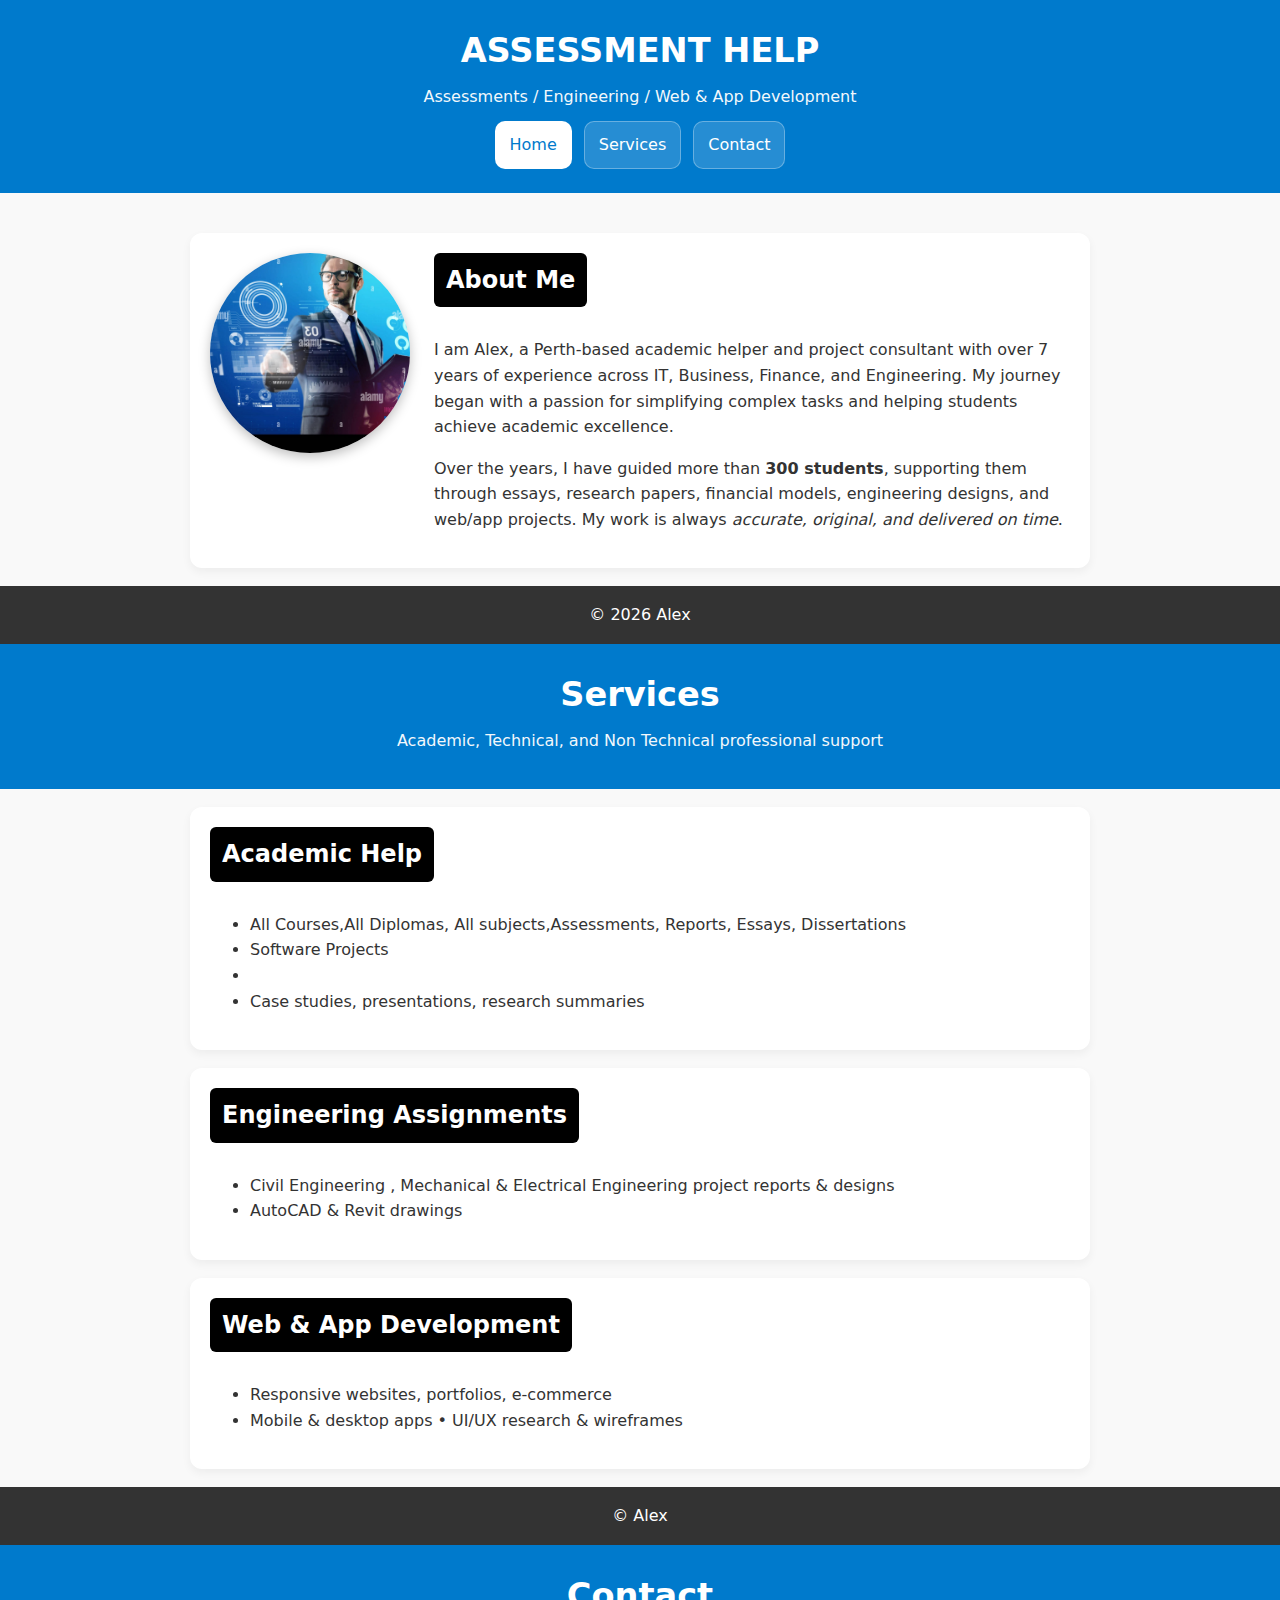
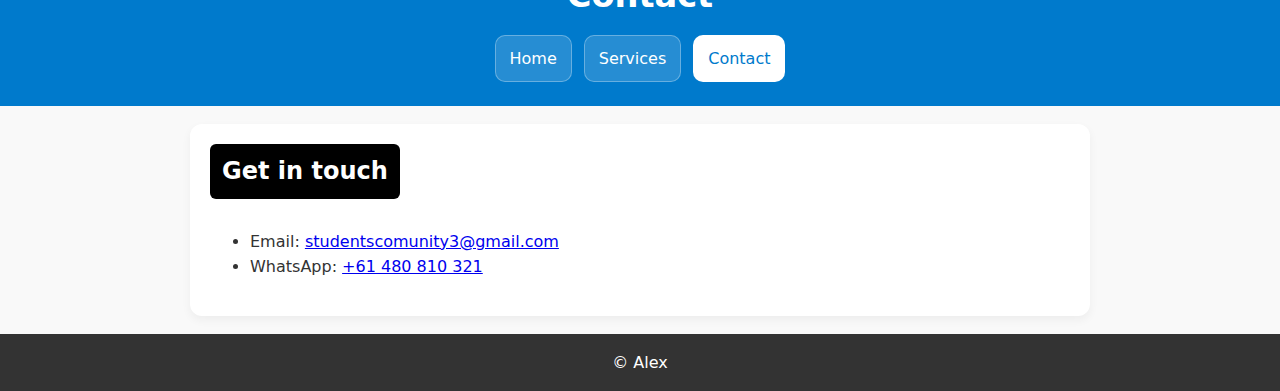
<file: index.html>
<!DOCTYPE html>
<html lang="en" class="no-js">
<head>
  <meta charset="UTF-8" />
  <meta name="viewport" content="width=device-width, initial-scale=1.0"/>
  <title>ALEX ASSESSMENT HELP</title>
  <link rel="stylesheet" href="style.css">
</head>
<body class="theme-black">
  <header>
    <h1>ASSESSMENT HELP</h1>
    <p>Assessments / Engineering / Web & App Development</p>
    <nav class="nav">
      <a href="index.html" class="active">Home</a>
      <a href="services.html">Services</a>
      <a href="contact.html">Contact</a>
    </nav>
  </header>
  <section id="about" style="display:flex; align-items:flex-start; gap:24px; flex-wrap:wrap; margin-top:40px;">
  <!-- Profile Image -->
  <img src="alex.jpg" alt="Alex Photo" style="width:200px; height:200px; object-fit:cover; border-radius:50%; box-shadow:0 4px 12px rgba(0,0,0,0.25);">

  <!-- About Text -->
  <div style="flex:1; min-width:280px;">
    <h2>About Me</h2>
    <p>
      I am Alex, a Perth-based academic helper and project consultant with over 7 years 
      of experience across IT, Business, Finance, and Engineering. My journey began 
      with a passion for simplifying complex tasks and helping students achieve academic excellence.
    </p>
    <p>
      Over the years, I have guided more than <strong>300 students</strong>, supporting them through 
      essays, research papers, financial models, engineering designs, and web/app projects. 
      My work is always <em>accurate, original, and delivered on time</em>.
    </p>
  </div>
</section>
    
  </section>
  <footer>© <span id="y"></span> Alex </footer>
  <script>document.getElementById('y').textContent=new Date().getFullYear();</script>
</body>
</html>
<!DOCTYPE html>
<html lang="en">
<head>
  <meta charset="UTF-8" />
  <meta name="viewport" content="width=device-width, initial-scale=1.0"/>
  <title>Services</title>
  <link rel="stylesheet" href="style.css">
</head>
<body class="theme-teal">
  <header>
    <h1>Services</h1>
    <p>Academic, Technical, and Non Technical professional support</p>
    <nav class="nav">
    </nav>
  </header>

  <section>
    <h2>Academic Help</h2>
    <ul>
      <li>All Courses,All Diplomas, All subjects,Assessments, Reports, Essays, Dissertations</li>
       <li> Software Projects <li>
      <li>Case studies, presentations, research summaries</li>
    </ul>
  </section>

  <section>
    <h2>Engineering Assignments</h2>
    <ul>
      <li>Civil Engineering , Mechanical & Electrical Engineering project reports & designs</li>
      <li>AutoCAD & Revit drawings</li>
    </ul>
  </section>

  <section>
    <h2>Web & App Development</h2>
    <ul>
      <li>Responsive websites, portfolios, e-commerce</li>
      <li>Mobile & desktop apps • UI/UX research & wireframes</li>
    </ul>
  </section>

  <footer>© <span id="y"></span> Alex</footer>
  <script>document.getElementById('y').textContent=new Date().getFullYear();</script>
</body>
</html>
<!DOCTYPE html>
<html lang="en">
<head>
  <meta charset="UTF-8" />
  <meta name="viewport" content="width=device-width, initial-scale=1.0"/>
  <title>Alex • Contact</title>
  <link rel="stylesheet" href="style.css">
</head>
<body class="theme-purple">
  <header>
    <h1>Contact</h1>
    <nav class="nav">
      <a href="index.html">Home</a>
      <a href="services.html">Services</a>
      <a href="contact.html" class="active">Contact</a>
    </nav>
  </header>

  <section>
    <h2>Get in touch</h2>
    <ul>
      <li>Email: <a href="mailto:studentscomunity3@gmail.com">studentscomunity3@gmail.com</a></li>
      <li>WhatsApp: <a href="https://wa.me/61480810321" target="_blank" rel="noopener">+61 480 810 321</a></li>
    </ul>
  </section>

  <footer>© <span id="y"></span> Alex</footer>
  <script>document.getElementById('y').textContent=new Date().getFullYear();</script>
</body>
</html>
</file>
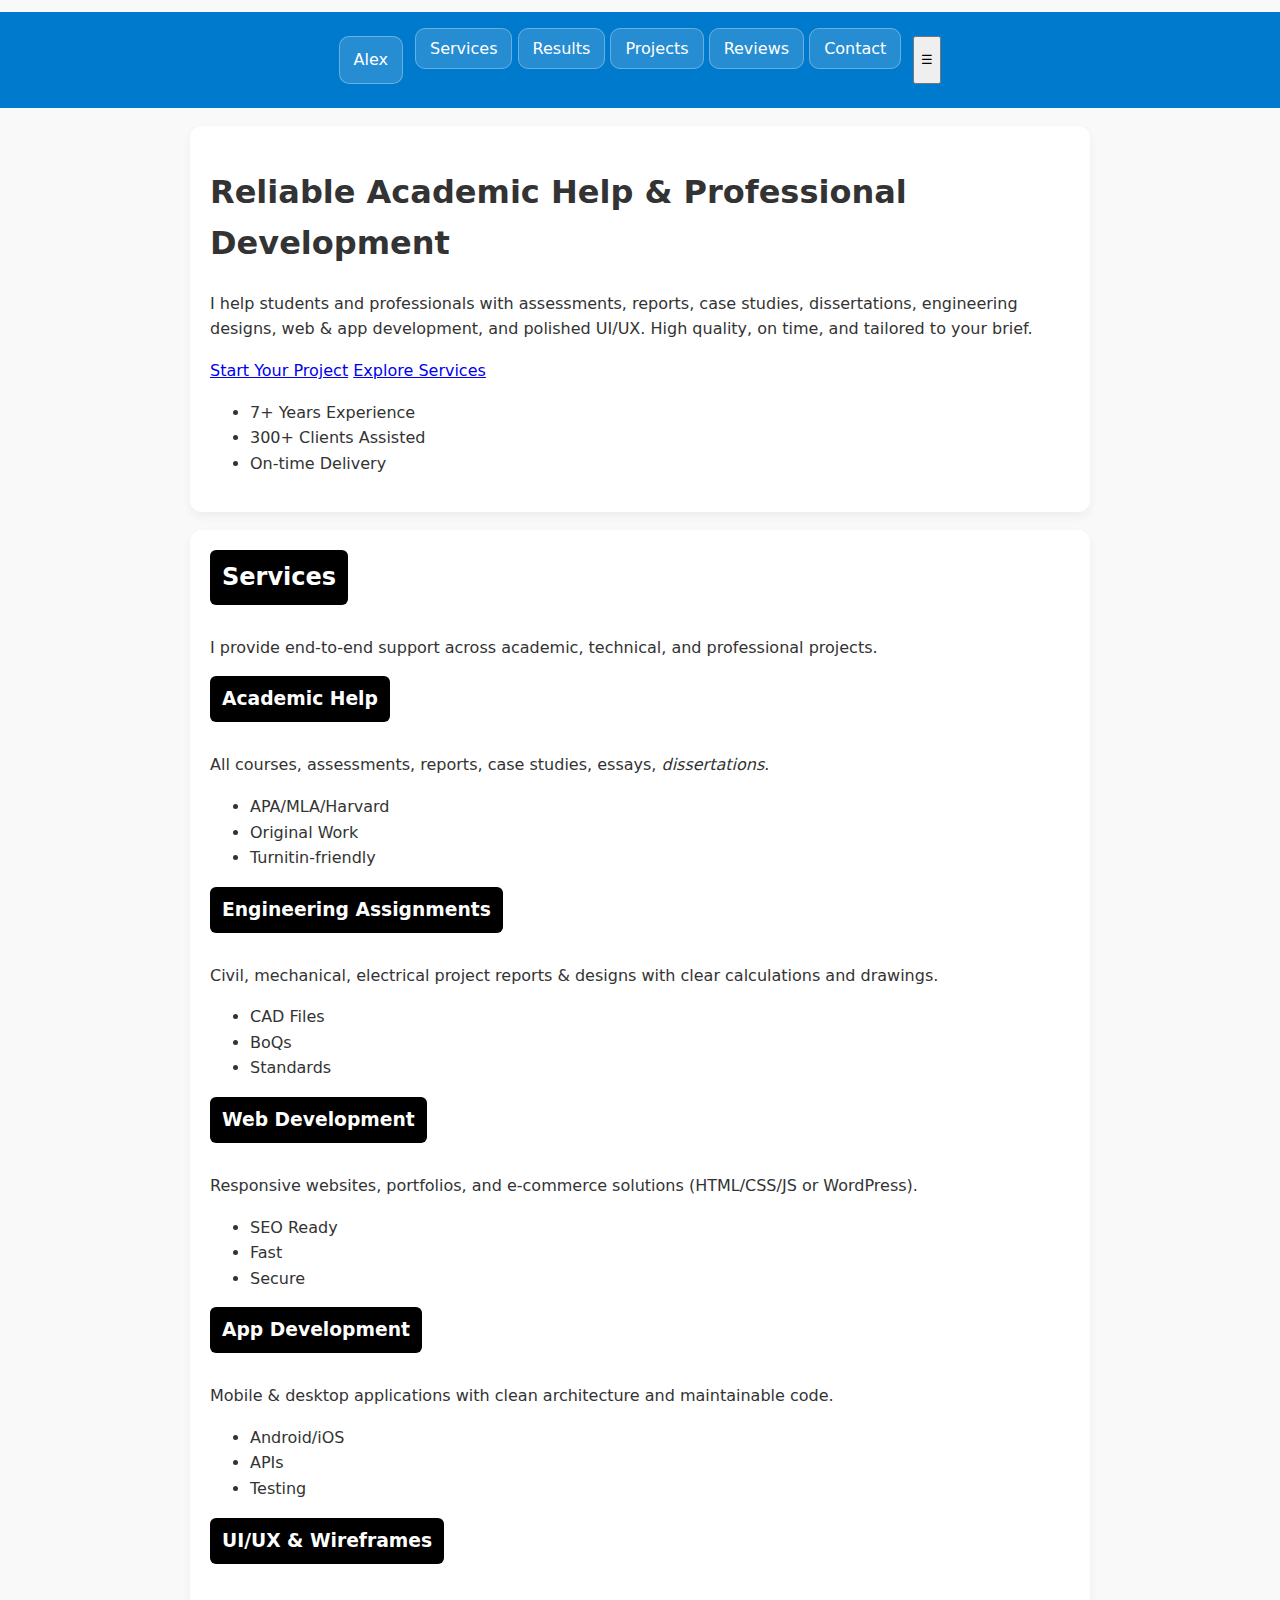
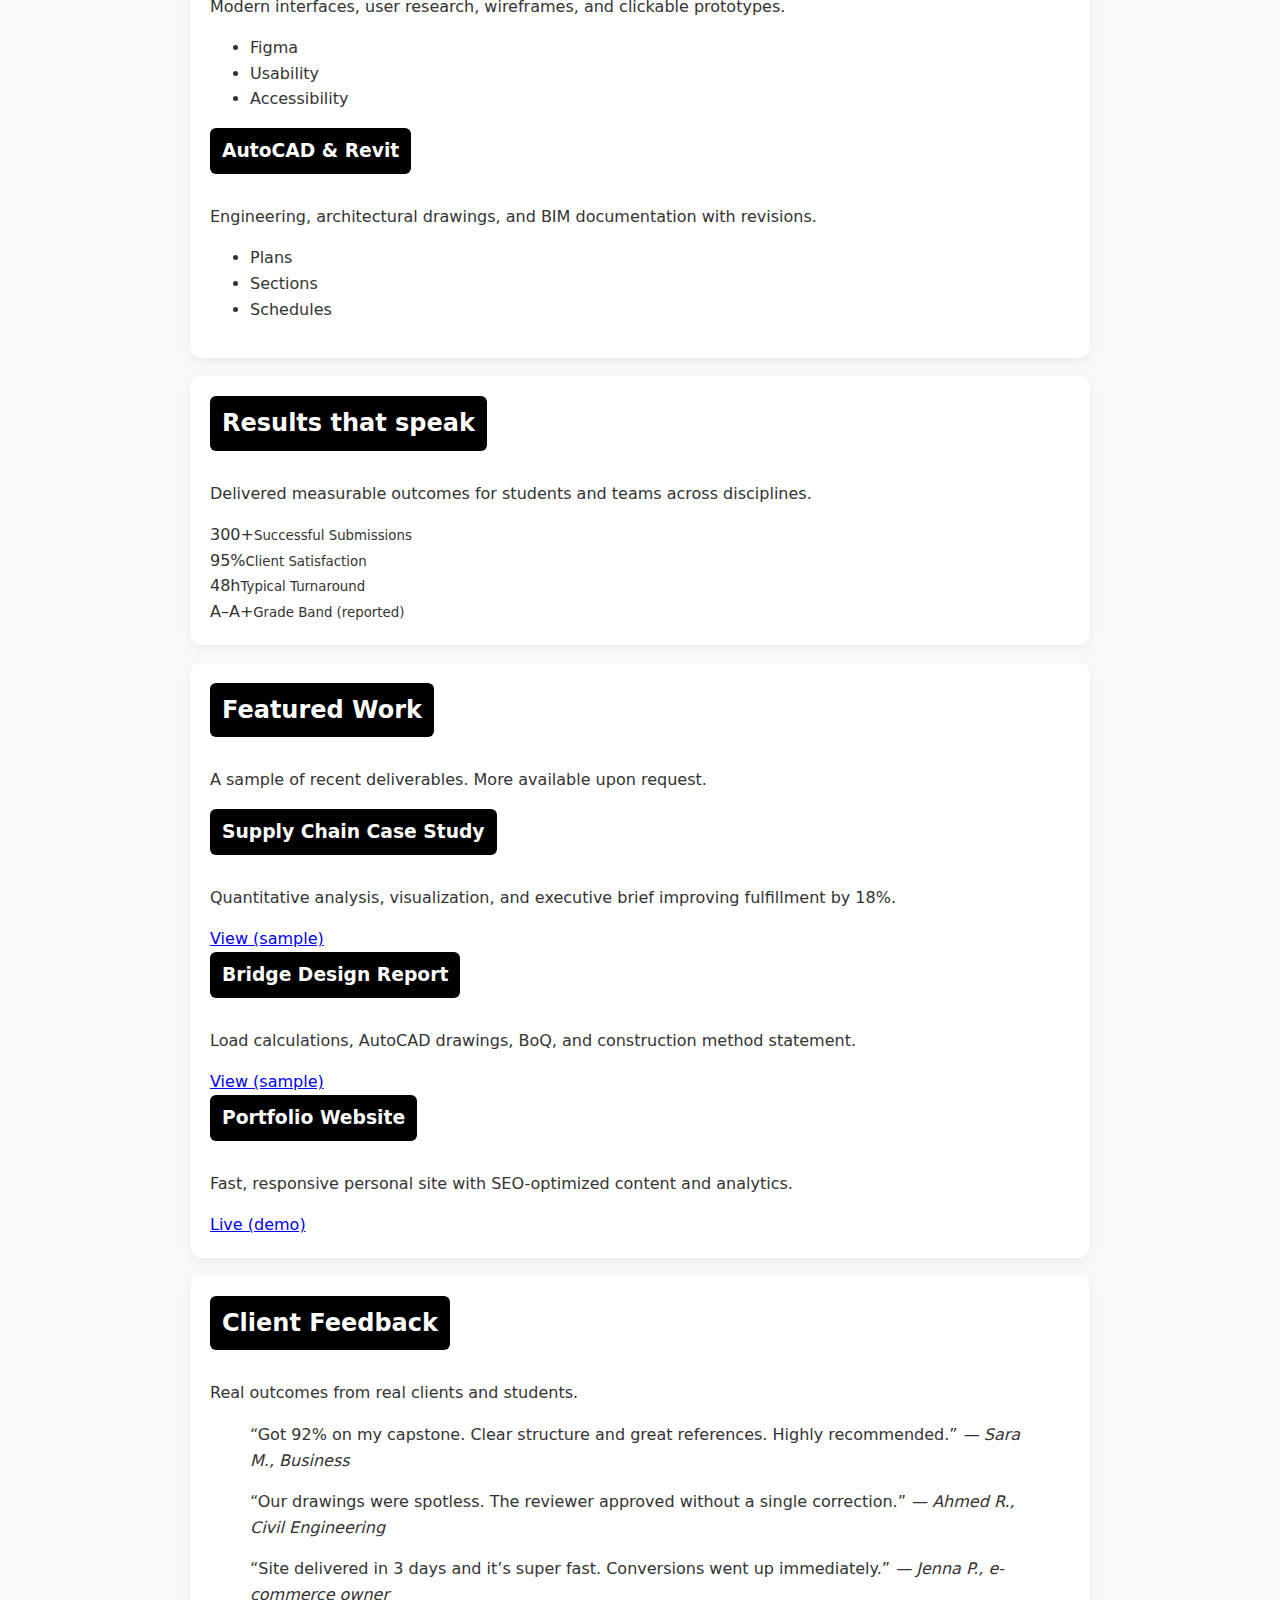
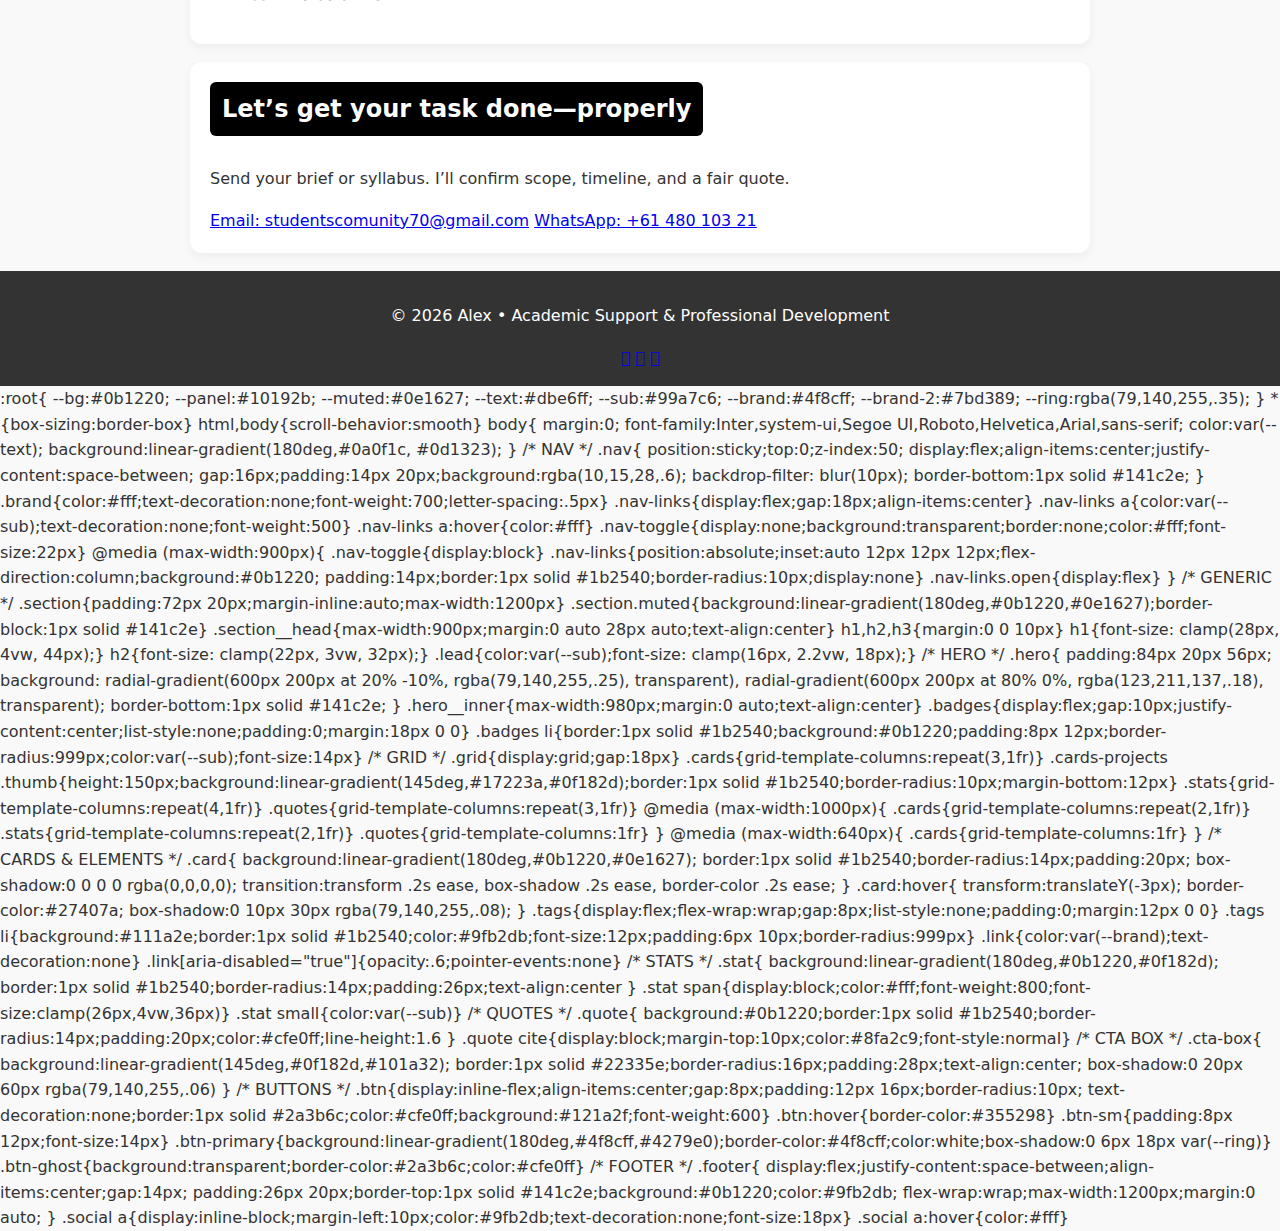
<file: 23index.html>
<!DOCTYPE html>
<html lang="en">
<head>
  <meta charset="utf-8" />
  <meta name="viewport" content="width=device-width, initial-scale=1" />
  <title>Alex • Portfolio & Academic Support</title>
  <link rel="preconnect" href="https://fonts.googleapis.com">
  <link rel="preconnect" href="https://fonts.gstatic.com" crossorigin>
  <link href="https://fonts.googleapis.com/css2?family=Inter:wght@400;500;600;700&display=swap" rel="stylesheet">
  <link rel="stylesheet" href="style.css" />
  <meta name="description" content="Professional portfolio—academic support, engineering assignments, web/app development, UI/UX, AutoCAD & Revit, and technical/non-technical projects." />
</head>

<body>
  <!-- NAV -->
  <header class="nav">
    <a href="#" class="brand">Alex</a>
    <nav class="nav-links">
      <a href="#services">Services</a>
      <a href="#results">Results</a>
      <a href="#projects">Projects</a>
      <a href="#reviews">Reviews</a>
      <a href="#contact" class="btn btn-sm">Contact</a>
    </nav>
    <button class="nav-toggle" aria-label="Open Menu">☰</button>
  </header>

  <!-- HERO -->
  <section class="hero">
    <div class="hero__inner">
      <h1>Reliable Academic Help & Professional Development</h1>
      <p class="lead">
        I help students and professionals with assessments, reports, case studies, dissertations, engineering
        designs, web & app development, and polished UI/UX. High quality, on time, and tailored to your brief.
      </p>
      <div class="cta">
        <a href="#contact" class="btn btn-primary">Start Your Project</a>
        <a href="#services" class="btn btn-ghost">Explore Services</a>
      </div>
      <ul class="badges">
        <li>7+ Years Experience</li>
        <li>300+ Clients Assisted</li>
        <li>On-time Delivery</li>
      </ul>
    </div>
  </section>

  <!-- SERVICES -->
  <section id="services" class="section">
    <div class="section__head">
      <h2>Services</h2>
      <p>I provide end-to-end support across academic, technical, and professional projects.</p>
    </div>

    <div class="grid cards">
      <article class="card">
        <h3>Academic Help</h3>
        <p>All courses, assessments, reports, case studies, essays, <em>dissertations</em>.</p>
        <ul class="tags"><li>APA/MLA/Harvard</li><li>Original Work</li><li>Turnitin-friendly</li></ul>
      </article>

      <article class="card">
        <h3>Engineering Assignments</h3>
        <p>Civil, mechanical, electrical project reports & designs with clear calculations and drawings.</p>
        <ul class="tags"><li>CAD Files</li><li>BoQs</li><li>Standards</li></ul>
      </article>

      <article class="card">
        <h3>Web Development</h3>
        <p>Responsive websites, portfolios, and e-commerce solutions (HTML/CSS/JS or WordPress).</p>
        <ul class="tags"><li>SEO Ready</li><li>Fast</li><li>Secure</li></ul>
      </article>

      <article class="card">
        <h3>App Development</h3>
        <p>Mobile & desktop applications with clean architecture and maintainable code.</p>
        <ul class="tags"><li>Android/iOS</li><li>APIs</li><li>Testing</li></ul>
      </article>

      <article class="card">
        <h3>UI/UX & Wireframes</h3>
        <p>Modern interfaces, user research, wireframes, and clickable prototypes.</p>
        <ul class="tags"><li>Figma</li><li>Usability</li><li>Accessibility</li></ul>
      </article>

      <article class="card">
        <h3>AutoCAD & Revit</h3>
        <p>Engineering, architectural drawings, and BIM documentation with revisions.</p>
        <ul class="tags"><li>Plans</li><li>Sections</li><li>Schedules</li></ul>
      </article>
    </div>
  </section>

  <!-- RESULTS / STATS -->
  <section id="results" class="section muted">
    <div class="section__head">
      <h2>Results that speak</h2>
      <p>Delivered measurable outcomes for students and teams across disciplines.</p>
    </div>

    <div class="grid stats">
      <div class="stat"><span>300+</span><small>Successful Submissions</small></div>
      <div class="stat"><span>95%</span><small>Client Satisfaction</small></div>
      <div class="stat"><span>48h</span><small>Typical Turnaround</small></div>
      <div class="stat"><span>A–A+</span><small>Grade Band (reported)</small></div>
    </div>
  </section>

  <!-- PROJECTS -->
  <section id="projects" class="section">
    <div class="section__head">
      <h2>Featured Work</h2>
      <p>A sample of recent deliverables. More available upon request.</p>
    </div>

    <div class="grid cards cards-projects">
      <article class="card">
        <div class="thumb"></div>
        <h3>Supply Chain Case Study</h3>
        <p>Quantitative analysis, visualization, and executive brief improving fulfillment by 18%.</p>
        <a class="link" href="#" aria-disabled="true">View (sample)</a>
      </article>

      <article class="card">
        <div class="thumb"></div>
        <h3>Bridge Design Report</h3>
        <p>Load calculations, AutoCAD drawings, BoQ, and construction method statement.</p>
        <a class="link" href="#" aria-disabled="true">View (sample)</a>
      </article>

      <article class="card">
        <div class="thumb"></div>
        <h3>Portfolio Website</h3>
        <p>Fast, responsive personal site with SEO-optimized content and analytics.</p>
        <a class="link" href="#" aria-disabled="true">Live (demo)</a>
      </article>
    </div>
  </section>

  <!-- REVIEWS -->
  <section id="reviews" class="section muted">
    <div class="section__head">
      <h2>Client Feedback</h2>
      <p>Real outcomes from real clients and students.</p>
    </div>

    <div class="grid quotes">
      <blockquote class="quote">
        “Got 92% on my capstone. Clear structure and great references. Highly recommended.”
        <cite>— Sara M., Business</cite>
      </blockquote>

      <blockquote class="quote">
        “Our drawings were spotless. The reviewer approved without a single correction.”
        <cite>— Ahmed R., Civil Engineering</cite>
      </blockquote>

      <blockquote class="quote">
        “Site delivered in 3 days and it’s super fast. Conversions went up immediately.”
        <cite>— Jenna P., e-commerce owner</cite>
      </blockquote>
    </div>
  </section>

  <!-- CONTACT -->
  <section id="contact" class="section">
    <div class="cta-box">
      <h2>Let’s get your task done—properly</h2>
      <p>Send your brief or syllabus. I’ll confirm scope, timeline, and a fair quote.</p>
      <div class="cta">
        <a class="btn btn-primary" href="mailto:studentscomunity70@gmail.com">Email: studentscomunity70@gmail.com</a>
        <a class="btn btn-ghost" href="https://wa.me/6148010321">WhatsApp: +61 480 103 21</a>
      </div>
    </div>
  </section>

  <footer class="footer">
    <p>© <span id="y"></span> Alex • Academic Support & Professional Development</p>
    <div class="social">
      <a href="#" aria-label="GitHub"></a>
      <a href="#" aria-label="LinkedIn"></a>
      <a href="#" aria-label="Instagram"></a>
    </div>
  </footer>

  <script>
    // Mobile nav
    const btn = document.querySelector('.nav-toggle');
    const links = document.querySelector('.nav-links');
    btn.addEventListener('click', () => links.classList.toggle('open'));
    // Year
    document.getElementById('y').textContent = new Date().getFullYear();
  </script>
</body>
</html>
:root{
  --bg:#0b1220;
  --panel:#10192b;
  --muted:#0e1627;
  --text:#dbe6ff;
  --sub:#99a7c6;
  --brand:#4f8cff;
  --brand-2:#7bd389;
  --ring:rgba(79,140,255,.35);
}

*{box-sizing:border-box}
html,body{scroll-behavior:smooth}
body{
  margin:0;
  font-family:Inter,system-ui,Segoe UI,Roboto,Helvetica,Arial,sans-serif;
  color:var(--text);
  background:linear-gradient(180deg,#0a0f1c, #0d1323);
}

/* NAV */
.nav{
  position:sticky;top:0;z-index:50;
  display:flex;align-items:center;justify-content:space-between;
  gap:16px;padding:14px 20px;background:rgba(10,15,28,.6);
  backdrop-filter: blur(10px); border-bottom:1px solid #141c2e;
}
.brand{color:#fff;text-decoration:none;font-weight:700;letter-spacing:.5px}
.nav-links{display:flex;gap:18px;align-items:center}
.nav-links a{color:var(--sub);text-decoration:none;font-weight:500}
.nav-links a:hover{color:#fff}
.nav-toggle{display:none;background:transparent;border:none;color:#fff;font-size:22px}
@media (max-width:900px){
  .nav-toggle{display:block}
  .nav-links{position:absolute;inset:auto 12px 12px 12px;flex-direction:column;background:#0b1220;
    padding:14px;border:1px solid #1b2540;border-radius:10px;display:none}
  .nav-links.open{display:flex}
}

/* GENERIC */
.section{padding:72px 20px;margin-inline:auto;max-width:1200px}
.section.muted{background:linear-gradient(180deg,#0b1220,#0e1627);border-block:1px solid #141c2e}
.section__head{max-width:900px;margin:0 auto 28px auto;text-align:center}
h1,h2,h3{margin:0 0 10px}
h1{font-size: clamp(28px, 4vw, 44px);}
h2{font-size: clamp(22px, 3vw, 32px);}
.lead{color:var(--sub);font-size: clamp(16px, 2.2vw, 18px);}

/* HERO */
.hero{
  padding:84px 20px 56px;
  background:
   radial-gradient(600px 200px at 20% -10%, rgba(79,140,255,.25), transparent),
   radial-gradient(600px 200px at 80% 0%, rgba(123,211,137,.18), transparent);
  border-bottom:1px solid #141c2e;
}
.hero__inner{max-width:980px;margin:0 auto;text-align:center}
.badges{display:flex;gap:10px;justify-content:center;list-style:none;padding:0;margin:18px 0 0}
.badges li{border:1px solid #1b2540;background:#0b1220;padding:8px 12px;border-radius:999px;color:var(--sub);font-size:14px}

/* GRID */
.grid{display:grid;gap:18px}
.cards{grid-template-columns:repeat(3,1fr)}
.cards-projects .thumb{height:150px;background:linear-gradient(145deg,#17223a,#0f182d);border:1px solid #1b2540;border-radius:10px;margin-bottom:12px}
.stats{grid-template-columns:repeat(4,1fr)}
.quotes{grid-template-columns:repeat(3,1fr)}
@media (max-width:1000px){
  .cards{grid-template-columns:repeat(2,1fr)}
  .stats{grid-template-columns:repeat(2,1fr)}
  .quotes{grid-template-columns:1fr}
}
@media (max-width:640px){
  .cards{grid-template-columns:1fr}
}

/* CARDS & ELEMENTS */
.card{
  background:linear-gradient(180deg,#0b1220,#0e1627);
  border:1px solid #1b2540;border-radius:14px;padding:20px;
  box-shadow:0 0 0 0 rgba(0,0,0,0);
  transition:transform .2s ease, box-shadow .2s ease, border-color .2s ease;
}
.card:hover{
  transform:translateY(-3px);
  border-color:#27407a;
  box-shadow:0 10px 30px rgba(79,140,255,.08);
}
.tags{display:flex;flex-wrap:wrap;gap:8px;list-style:none;padding:0;margin:12px 0 0}
.tags li{background:#111a2e;border:1px solid #1b2540;color:#9fb2db;font-size:12px;padding:6px 10px;border-radius:999px}
.link{color:var(--brand);text-decoration:none}
.link[aria-disabled="true"]{opacity:.6;pointer-events:none}

/* STATS */
.stat{
  background:linear-gradient(180deg,#0b1220,#0f182d);
  border:1px solid #1b2540;border-radius:14px;padding:26px;text-align:center
}
.stat span{display:block;color:#fff;font-weight:800;font-size:clamp(26px,4vw,36px)}
.stat small{color:var(--sub)}

/* QUOTES */
.quote{
  background:#0b1220;border:1px solid #1b2540;border-radius:14px;padding:20px;color:#cfe0ff;line-height:1.6
}
.quote cite{display:block;margin-top:10px;color:#8fa2c9;font-style:normal}

/* CTA BOX */
.cta-box{
  background:linear-gradient(145deg,#0f182d,#101a32);
  border:1px solid #22335e;border-radius:16px;padding:28px;text-align:center;
  box-shadow:0 20px 60px rgba(79,140,255,.06)
}

/* BUTTONS */
.btn{display:inline-flex;align-items:center;gap:8px;padding:12px 16px;border-radius:10px;
  text-decoration:none;border:1px solid #2a3b6c;color:#cfe0ff;background:#121a2f;font-weight:600}
.btn:hover{border-color:#355298}
.btn-sm{padding:8px 12px;font-size:14px}
.btn-primary{background:linear-gradient(180deg,#4f8cff,#4279e0);border-color:#4f8cff;color:white;box-shadow:0 6px 18px var(--ring)}
.btn-ghost{background:transparent;border-color:#2a3b6c;color:#cfe0ff}

/* FOOTER */
.footer{
  display:flex;justify-content:space-between;align-items:center;gap:14px;
  padding:26px 20px;border-top:1px solid #141c2e;background:#0b1220;color:#9fb2db;
  flex-wrap:wrap;max-width:1200px;margin:0 auto;
}
.social a{display:inline-block;margin-left:10px;color:#9fb2db;text-decoration:none;font-size:18px}
.social a:hover{color:#fff}
</file>
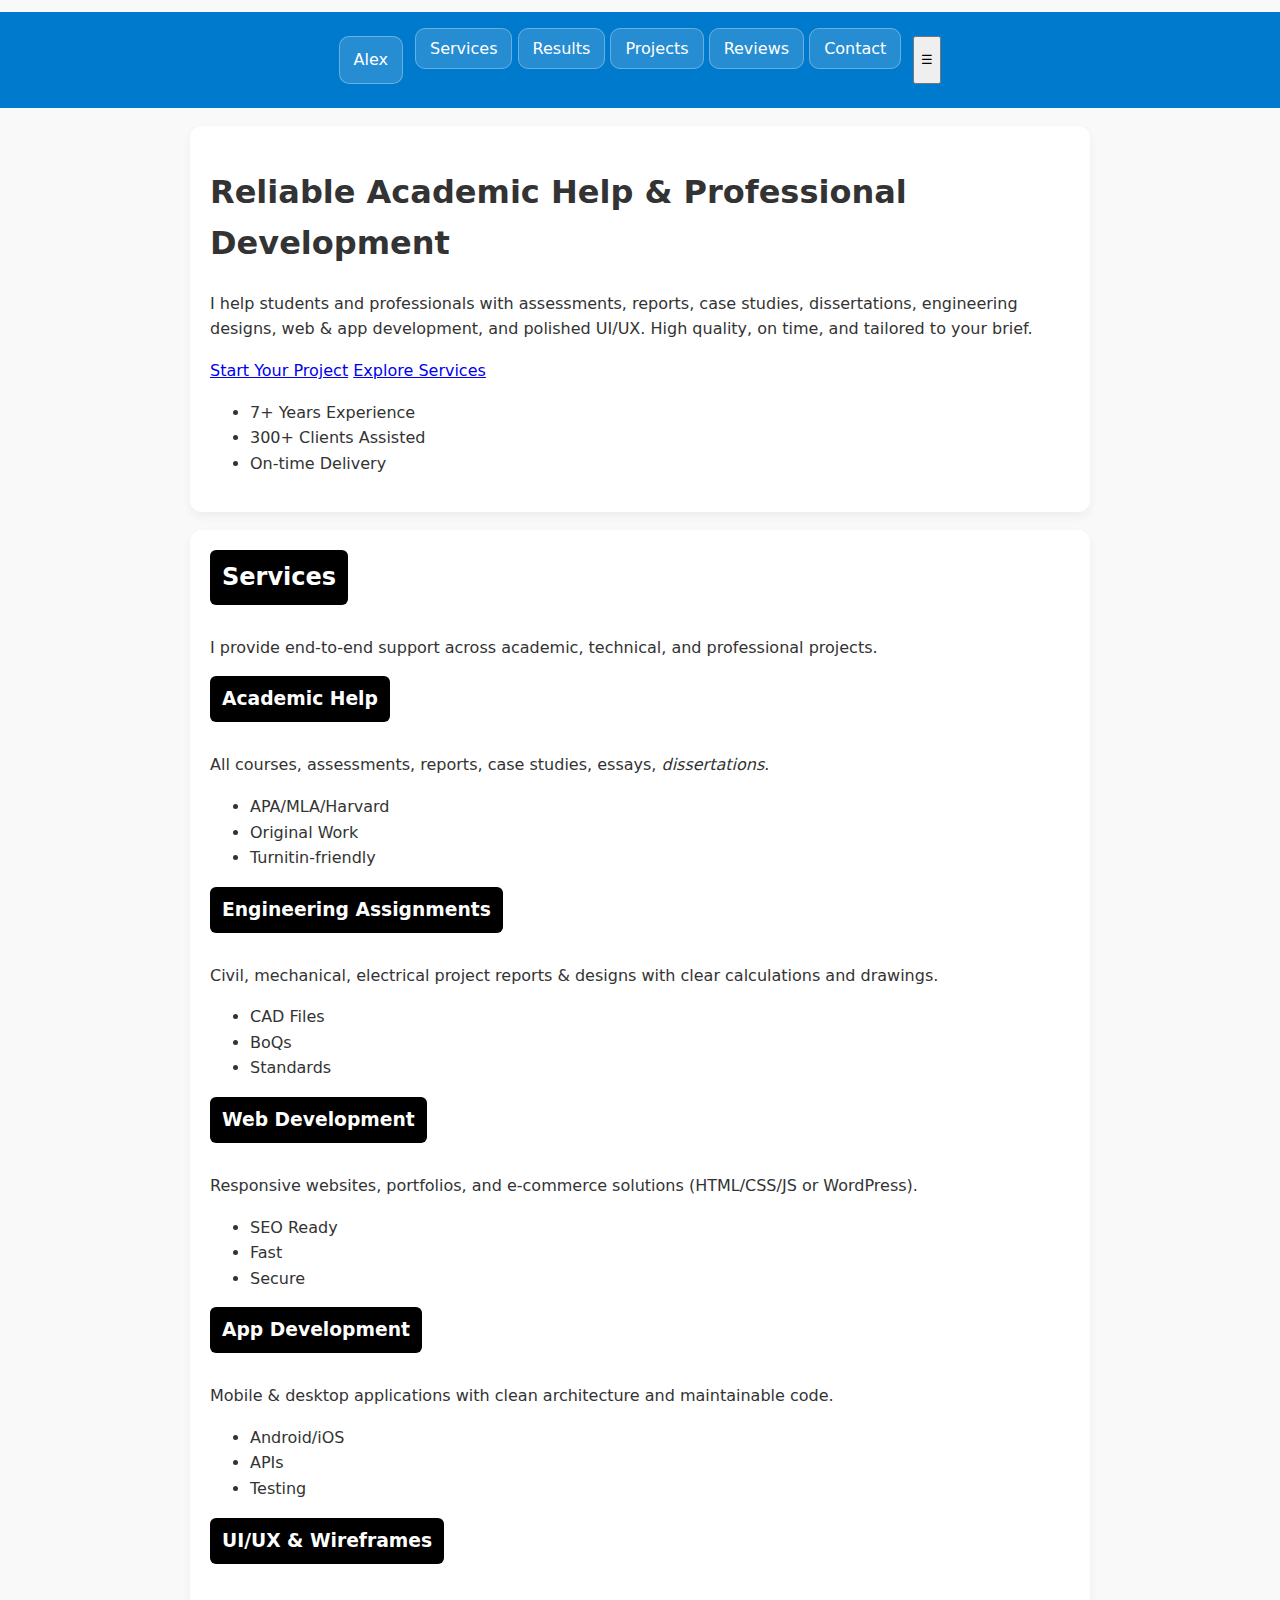
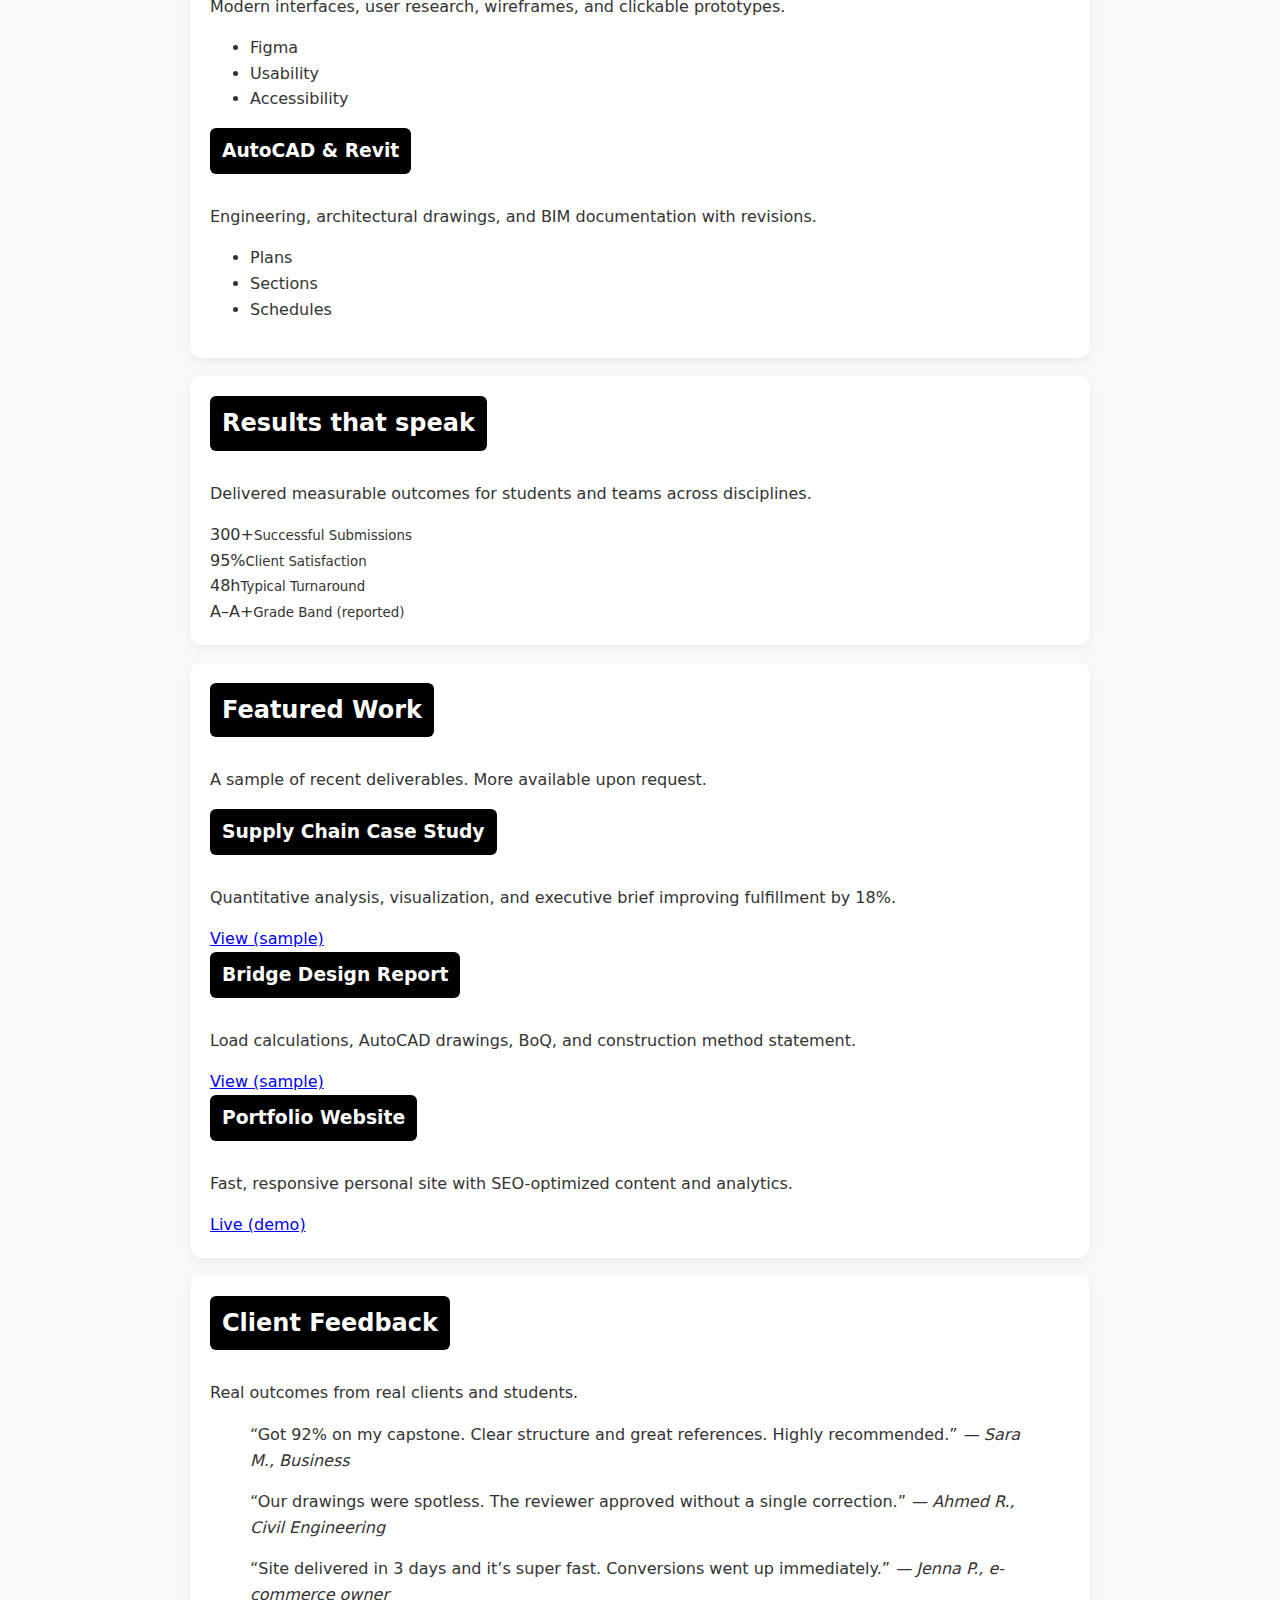
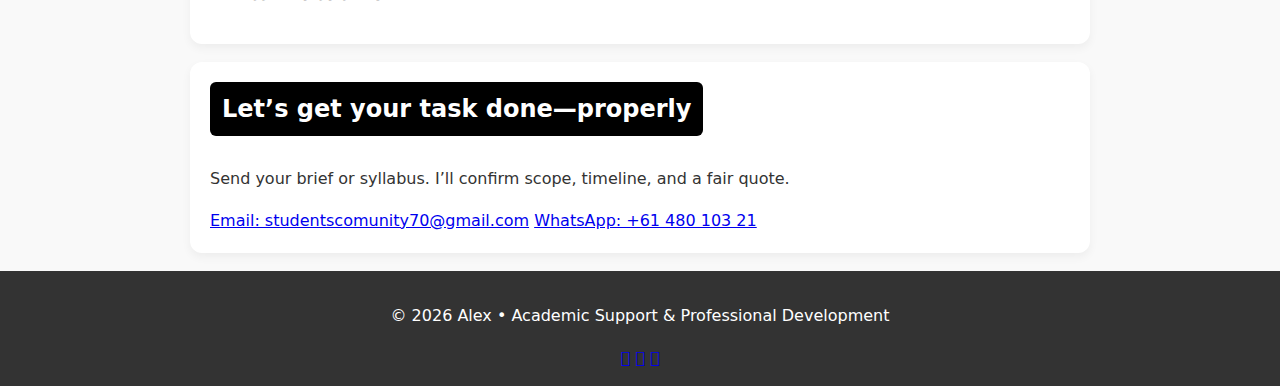
<file: 2index.html>
<!DOCTYPE html>
<html lang="en">
<head>
  <meta charset="utf-8" />
  <meta name="viewport" content="width=device-width, initial-scale=1" />
  <title>Alex • Portfolio & Academic Support</title>
  <link rel="preconnect" href="https://fonts.googleapis.com">
  <link rel="preconnect" href="https://fonts.gstatic.com" crossorigin>
  <link href="https://fonts.googleapis.com/css2?family=Inter:wght@400;500;600;700&display=swap" rel="stylesheet">
  <link rel="stylesheet" href="style.css" />
  <meta name="description" content="Professional portfolio—academic support, engineering assignments, web/app development, UI/UX, AutoCAD & Revit, and technical/non-technical projects." />
</head>

<body>
  <!-- NAV -->
  <header class="nav">
    <a href="#" class="brand">Alex</a>
    <nav class="nav-links">
      <a href="#services">Services</a>
      <a href="#results">Results</a>
      <a href="#projects">Projects</a>
      <a href="#reviews">Reviews</a>
      <a href="#contact" class="btn btn-sm">Contact</a>
    </nav>
    <button class="nav-toggle" aria-label="Open Menu">☰</button>
  </header>

  <!-- HERO -->
  <section class="hero">
    <div class="hero__inner">
      <h1>Reliable Academic Help & Professional Development</h1>
      <p class="lead">
        I help students and professionals with assessments, reports, case studies, dissertations, engineering
        designs, web & app development, and polished UI/UX. High quality, on time, and tailored to your brief.
      </p>
      <div class="cta">
        <a href="#contact" class="btn btn-primary">Start Your Project</a>
        <a href="#services" class="btn btn-ghost">Explore Services</a>
      </div>
      <ul class="badges">
        <li>7+ Years Experience</li>
        <li>300+ Clients Assisted</li>
        <li>On-time Delivery</li>
      </ul>
    </div>
  </section>

  <!-- SERVICES -->
  <section id="services" class="section">
    <div class="section__head">
      <h2>Services</h2>
      <p>I provide end-to-end support across academic, technical, and professional projects.</p>
    </div>

    <div class="grid cards">
      <article class="card">
        <h3>Academic Help</h3>
        <p>All courses, assessments, reports, case studies, essays, <em>dissertations</em>.</p>
        <ul class="tags"><li>APA/MLA/Harvard</li><li>Original Work</li><li>Turnitin-friendly</li></ul>
      </article>

      <article class="card">
        <h3>Engineering Assignments</h3>
        <p>Civil, mechanical, electrical project reports & designs with clear calculations and drawings.</p>
        <ul class="tags"><li>CAD Files</li><li>BoQs</li><li>Standards</li></ul>
      </article>

      <article class="card">
        <h3>Web Development</h3>
        <p>Responsive websites, portfolios, and e-commerce solutions (HTML/CSS/JS or WordPress).</p>
        <ul class="tags"><li>SEO Ready</li><li>Fast</li><li>Secure</li></ul>
      </article>

      <article class="card">
        <h3>App Development</h3>
        <p>Mobile & desktop applications with clean architecture and maintainable code.</p>
        <ul class="tags"><li>Android/iOS</li><li>APIs</li><li>Testing</li></ul>
      </article>

      <article class="card">
        <h3>UI/UX & Wireframes</h3>
        <p>Modern interfaces, user research, wireframes, and clickable prototypes.</p>
        <ul class="tags"><li>Figma</li><li>Usability</li><li>Accessibility</li></ul>
      </article>

      <article class="card">
        <h3>AutoCAD & Revit</h3>
        <p>Engineering, architectural drawings, and BIM documentation with revisions.</p>
        <ul class="tags"><li>Plans</li><li>Sections</li><li>Schedules</li></ul>
      </article>
    </div>
  </section>

  <!-- RESULTS / STATS -->
  <section id="results" class="section muted">
    <div class="section__head">
      <h2>Results that speak</h2>
      <p>Delivered measurable outcomes for students and teams across disciplines.</p>
    </div>

    <div class="grid stats">
      <div class="stat"><span>300+</span><small>Successful Submissions</small></div>
      <div class="stat"><span>95%</span><small>Client Satisfaction</small></div>
      <div class="stat"><span>48h</span><small>Typical Turnaround</small></div>
      <div class="stat"><span>A–A+</span><small>Grade Band (reported)</small></div>
    </div>
  </section>

  <!-- PROJECTS -->
  <section id="projects" class="section">
    <div class="section__head">
      <h2>Featured Work</h2>
      <p>A sample of recent deliverables. More available upon request.</p>
    </div>

    <div class="grid cards cards-projects">
      <article class="card">
        <div class="thumb"></div>
        <h3>Supply Chain Case Study</h3>
        <p>Quantitative analysis, visualization, and executive brief improving fulfillment by 18%.</p>
        <a class="link" href="#" aria-disabled="true">View (sample)</a>
      </article>

      <article class="card">
        <div class="thumb"></div>
        <h3>Bridge Design Report</h3>
        <p>Load calculations, AutoCAD drawings, BoQ, and construction method statement.</p>
        <a class="link" href="#" aria-disabled="true">View (sample)</a>
      </article>

      <article class="card">
        <div class="thumb"></div>
        <h3>Portfolio Website</h3>
        <p>Fast, responsive personal site with SEO-optimized content and analytics.</p>
        <a class="link" href="#" aria-disabled="true">Live (demo)</a>
      </article>
    </div>
  </section>

  <!-- REVIEWS -->
  <section id="reviews" class="section muted">
    <div class="section__head">
      <h2>Client Feedback</h2>
      <p>Real outcomes from real clients and students.</p>
    </div>

    <div class="grid quotes">
      <blockquote class="quote">
        “Got 92% on my capstone. Clear structure and great references. Highly recommended.”
        <cite>— Sara M., Business</cite>
      </blockquote>

      <blockquote class="quote">
        “Our drawings were spotless. The reviewer approved without a single correction.”
        <cite>— Ahmed R., Civil Engineering</cite>
      </blockquote>

      <blockquote class="quote">
        “Site delivered in 3 days and it’s super fast. Conversions went up immediately.”
        <cite>— Jenna P., e-commerce owner</cite>
      </blockquote>
    </div>
  </section>

  <!-- CONTACT -->
  <section id="contact" class="section">
    <div class="cta-box">
      <h2>Let’s get your task done—properly</h2>
      <p>Send your brief or syllabus. I’ll confirm scope, timeline, and a fair quote.</p>
      <div class="cta">
        <a class="btn btn-primary" href="mailto:studentscomunity70@gmail.com">Email: studentscomunity70@gmail.com</a>
        <a class="btn btn-ghost" href="https://wa.me/6148010321">WhatsApp: +61 480 103 21</a>
      </div>
    </div>
  </section>

  <footer class="footer">
    <p>© <span id="y"></span> Alex • Academic Support & Professional Development</p>
    <div class="social">
      <a href="#" aria-label="GitHub"></a>
      <a href="#" aria-label="LinkedIn"></a>
      <a href="#" aria-label="Instagram"></a>
    </div>
  </footer>

  <script>
    // Mobile nav
    const btn = document.querySelector('.nav-toggle');
    const links = document.querySelector('.nav-links');
    btn.addEventListener('click', () => links.classList.toggle('open'));
    // Year
    document.getElementById('y').textContent = new Date().getFullYear();
  </script>
</body>
</html>
</file>
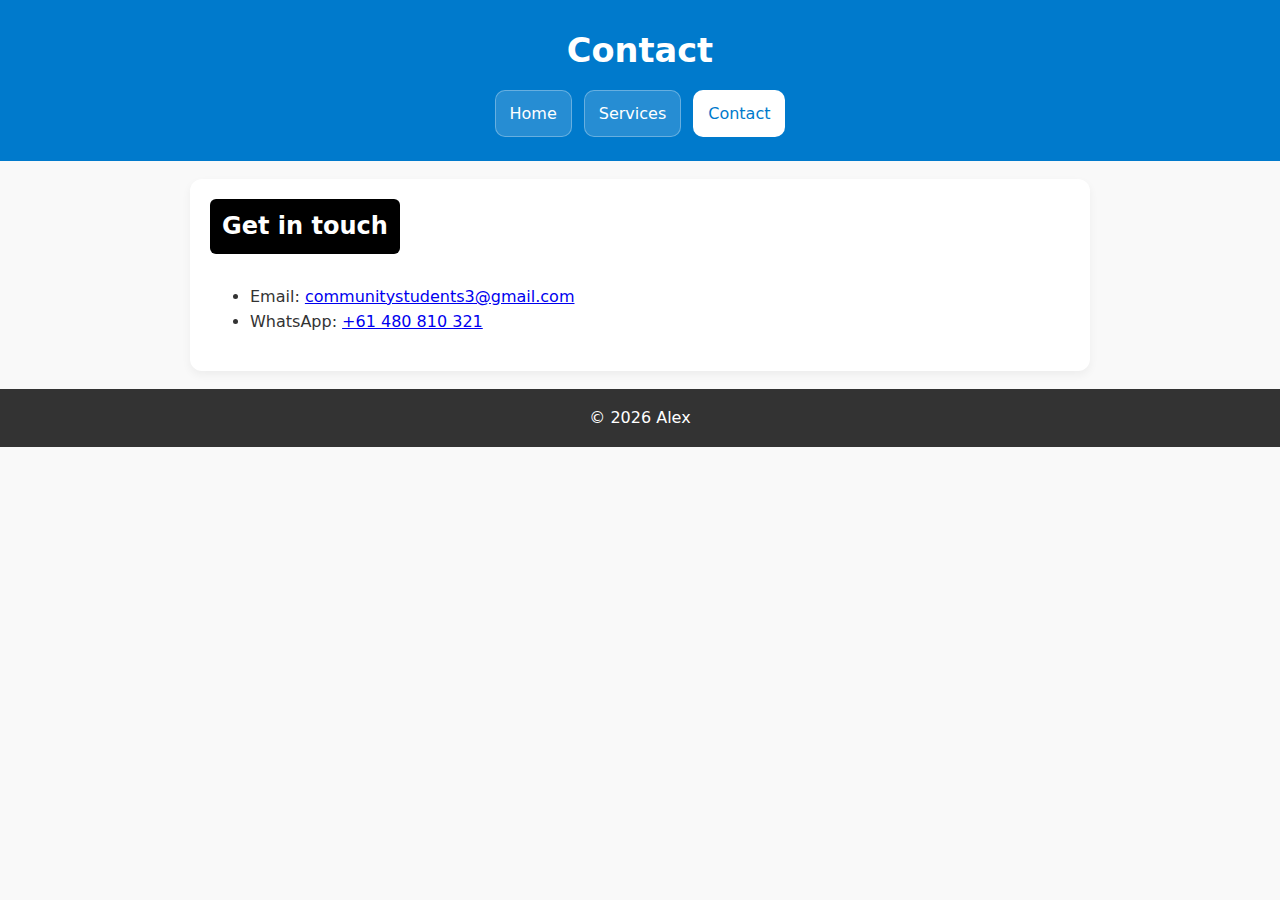
<file: contact.html>
<!DOCTYPE html>
<html lang="en">
<head>
  <meta charset="UTF-8" />
  <meta name="viewport" content="width=device-width, initial-scale=1.0"/>
  <title>Alex • Contact</title>
  <link rel="stylesheet" href="style.css">
</head>
<body>
  <header>
    <h1>Contact</h1>
    <nav class="nav">
      <a href="index.html">Home</a>
      <a href="services.html">Services</a>
      <a href="contact.html" class="active">Contact</a>
    </nav>
  </header>

  <section>
    <h2>Get in touch</h2>
    <ul>
      <li>Email: <a href="mailto:communitystudents3@gmail.com">communitystudents3@gmail.com</a></li>
      <li>WhatsApp: <a href="https://wa.me/61480810321" target="_blank" rel="noopener">+61 480 810 321</a></li>
    </ul>
  </section>

  <footer>© <span id="y"></span> Alex</footer>
  <script>document.getElementById('y').textContent=new Date().getFullYear();</script>
</body>
</html>
</file>
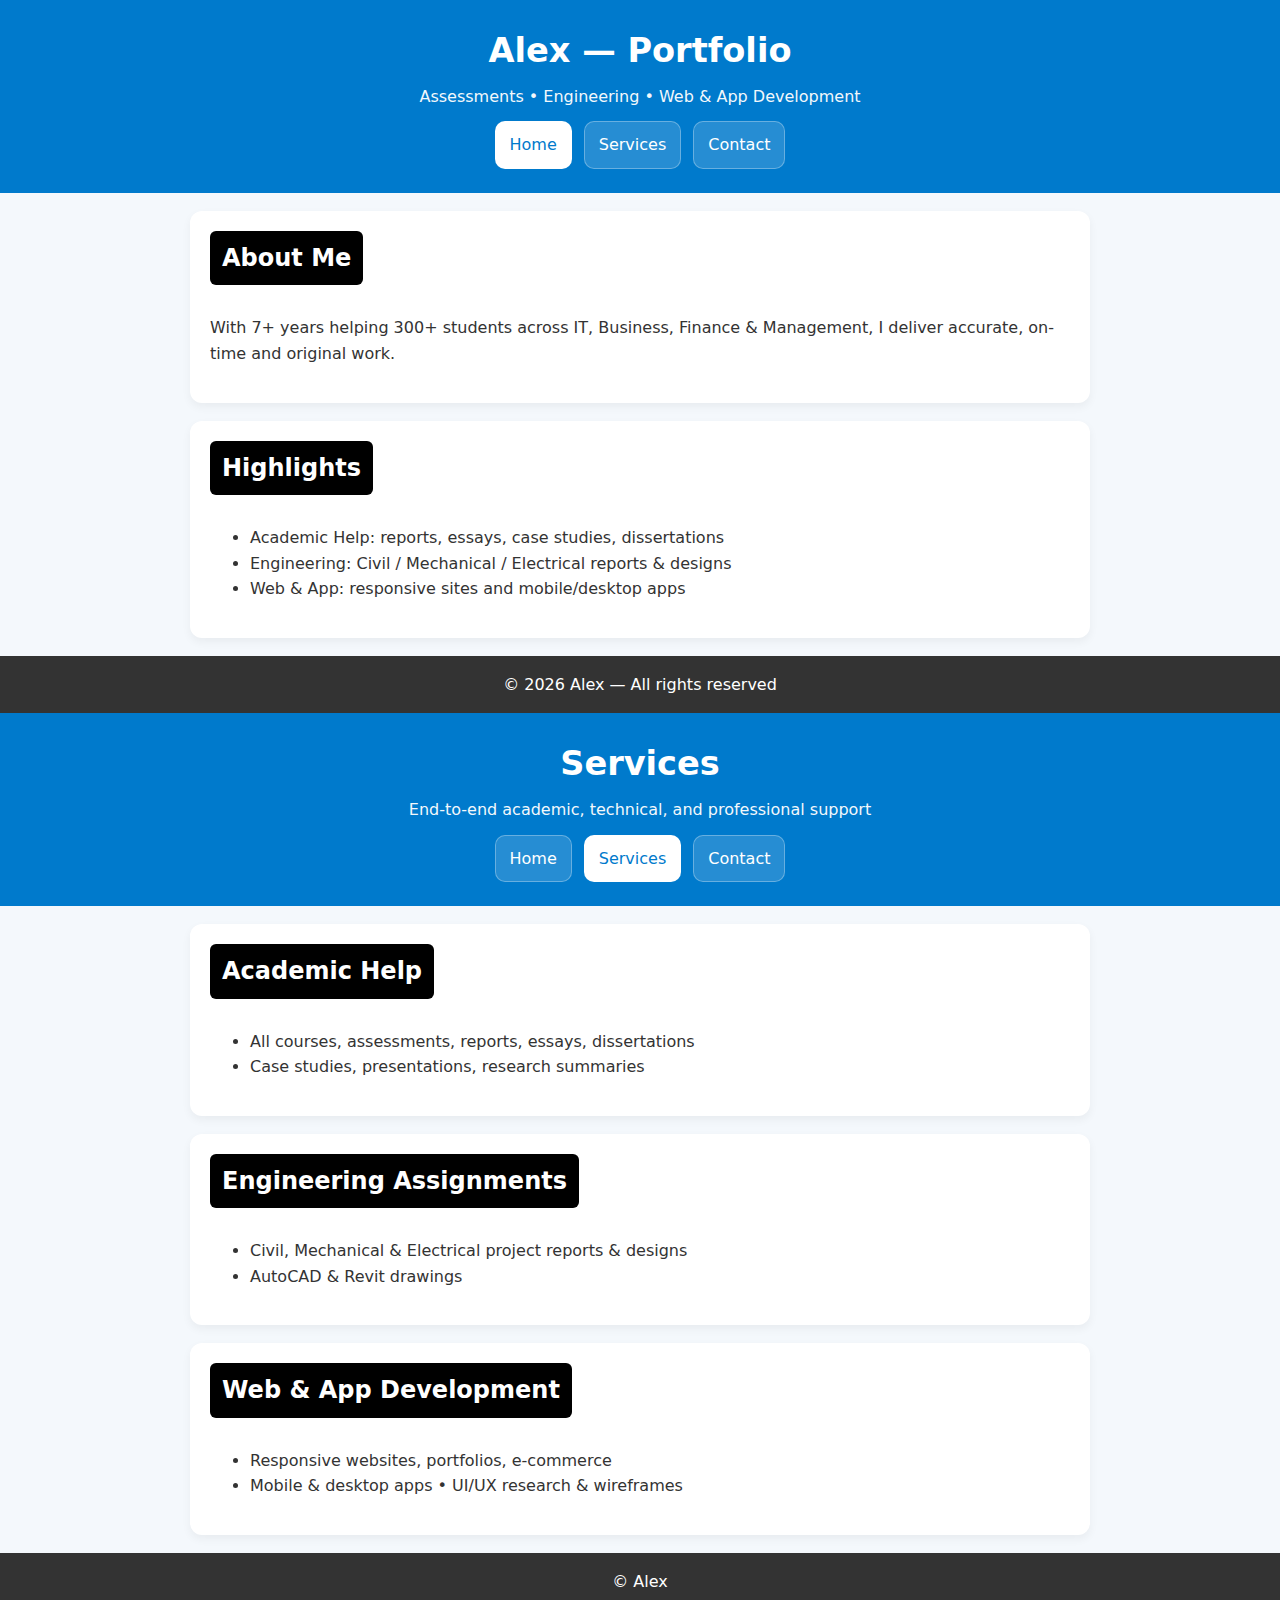
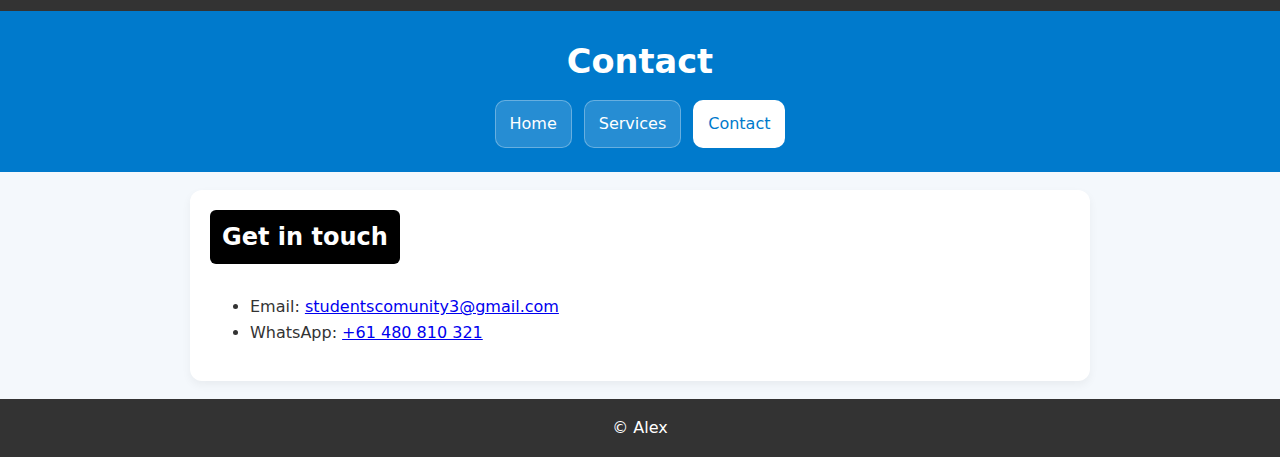
<file: index (1).html>
<!DOCTYPE html>
<html lang="en" class="no-js">
<head>
  <meta charset="UTF-8" />
  <meta name="viewport" content="width=device-width, initial-scale=1.0"/>
  <title>Alex • Home</title>
  <link rel="stylesheet" href="style.css">
</head>
<body class="theme-blue">
  <header>
    <h1>Alex — Portfolio</h1>
    <p>Assessments • Engineering • Web & App Development</p>
    <nav class="nav">
      <a href="index.html" class="active">Home</a>
      <a href="services.html">Services</a>
      <a href="contact.html">Contact</a>
    </nav>
  </header>

  <section>
    <h2>About Me</h2>
    <p>With 7+ years helping 300+ students across IT, Business, Finance & Management, I deliver accurate, on-time and original work.</p>
  </section>

  <section>
    <h2>Highlights</h2>
    <ul>
      <li>Academic Help: reports, essays, case studies, dissertations</li>
      <li>Engineering: Civil / Mechanical / Electrical reports & designs</li>
      <li>Web & App: responsive sites and mobile/desktop apps</li>
    </ul>
  </section>

  <footer>© <span id="y"></span> Alex — All rights reserved</footer>
  <script>document.getElementById('y').textContent=new Date().getFullYear();</script>
</body>
</html>
<!DOCTYPE html>
<html lang="en">
<head>
  <meta charset="UTF-8" />
  <meta name="viewport" content="width=device-width, initial-scale=1.0"/>
  <title>Alex • Services</title>
  <link rel="stylesheet" href="style.css">
</head>
<body class="theme-teal">
  <header>
    <h1>Services</h1>
    <p>End-to-end academic, technical, and professional support</p>
    <nav class="nav">
      <a href="index.html">Home</a>
      <a href="services.html" class="active">Services</a>
      <a href="contact.html">Contact</a>
    </nav>
  </header>

  <section>
    <h2>Academic Help</h2>
    <ul>
      <li>All courses, assessments, reports, essays, dissertations</li>
      <li>Case studies, presentations, research summaries</li>
    </ul>
  </section>

  <section>
    <h2>Engineering Assignments</h2>
    <ul>
      <li>Civil, Mechanical & Electrical project reports & designs</li>
      <li>AutoCAD & Revit drawings</li>
    </ul>
  </section>

  <section>
    <h2>Web & App Development</h2>
    <ul>
      <li>Responsive websites, portfolios, e-commerce</li>
      <li>Mobile & desktop apps • UI/UX research & wireframes</li>
    </ul>
  </section>

  <footer>© <span id="y"></span> Alex</footer>
  <script>document.getElementById('y').textContent=new Date().getFullYear();</script>
</body>
</html>
<!DOCTYPE html>
<html lang="en">
<head>
  <meta charset="UTF-8" />
  <meta name="viewport" content="width=device-width, initial-scale=1.0"/>
  <title>Alex • Contact</title>
  <link rel="stylesheet" href="style.css">
</head>
<body class="theme-purple">
  <header>
    <h1>Contact</h1>
    <nav class="nav">
      <a href="index.html">Home</a>
      <a href="services.html">Services</a>
      <a href="contact.html" class="active">Contact</a>
    </nav>
  </header>

  <section>
    <h2>Get in touch</h2>
    <ul>
      <li>Email: <a href="mailto:studentscomunity3@gmail.com">studentscomunity3@gmail.com</a></li>
      <li>WhatsApp: <a href="https://wa.me/61480810321" target="_blank" rel="noopener">+61 480 810 321</a></li>
    </ul>
  </section>

  <footer>© <span id="y"></span> Alex</footer>
  <script>document.getElementById('y').textContent=new Date().getFullYear();</script>
</body>
</html>
</file>
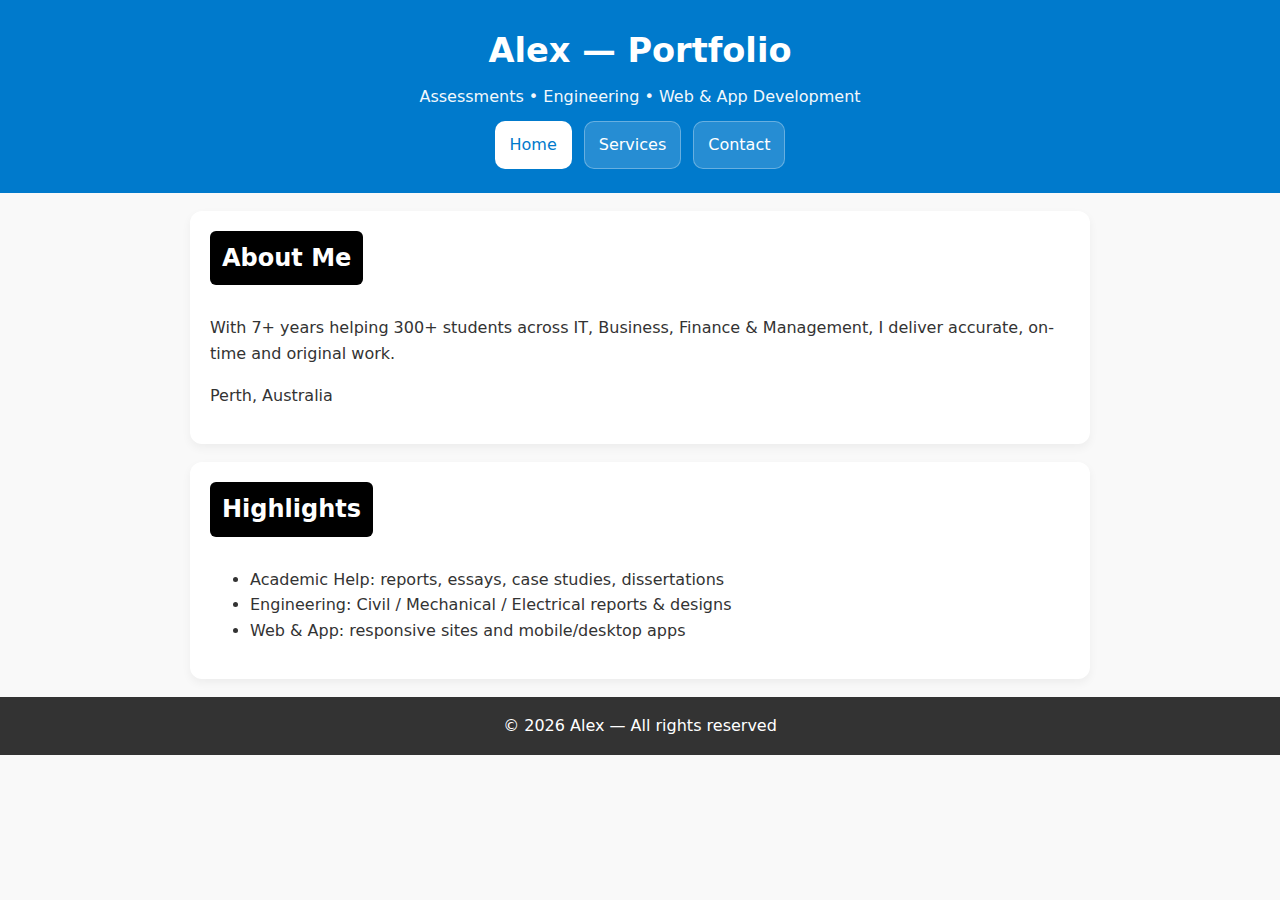
<file: index (2).html>
<!DOCTYPE html>
<html lang="en" class="no-js">
<head>
  <meta charset="UTF-8" />
  <meta name="viewport" content="width=device-width, initial-scale=1.0"/>
  <title>Alex • Home</title>
  <link rel="stylesheet" href="style.css">
</head>
<body>
  <header>
    <h1>Alex — Portfolio</h1>
    <p>Assessments • Engineering • Web & App Development</p>
    <nav class="nav">
      <a href="index.html" class="active">Home</a>
      <a href="services.html">Services</a>
      <a href="contact.html">Contact</a>
    </nav>
  </header>

  <section>
    <h2>About Me</h2>
    <p>With 7+ years helping 300+ students across IT, Business, Finance & Management, I deliver accurate, on-time and original work.</p>
    <p><span class="badge">Perth, Australia</span></p>
  </section>

  <section>
    <h2>Highlights</h2>
    <ul>
      <li>Academic Help: reports, essays, case studies, dissertations</li>
      <li>Engineering: Civil / Mechanical / Electrical reports & designs</li>
      <li>Web & App: responsive sites and mobile/desktop apps</li>
    </ul>
  </section>

  <footer>© <span id="y"></span> Alex — All rights reserved</footer>
  <script>document.getElementById('y').textContent=new Date().getFullYear();</script>
</body>
</html>
</file>
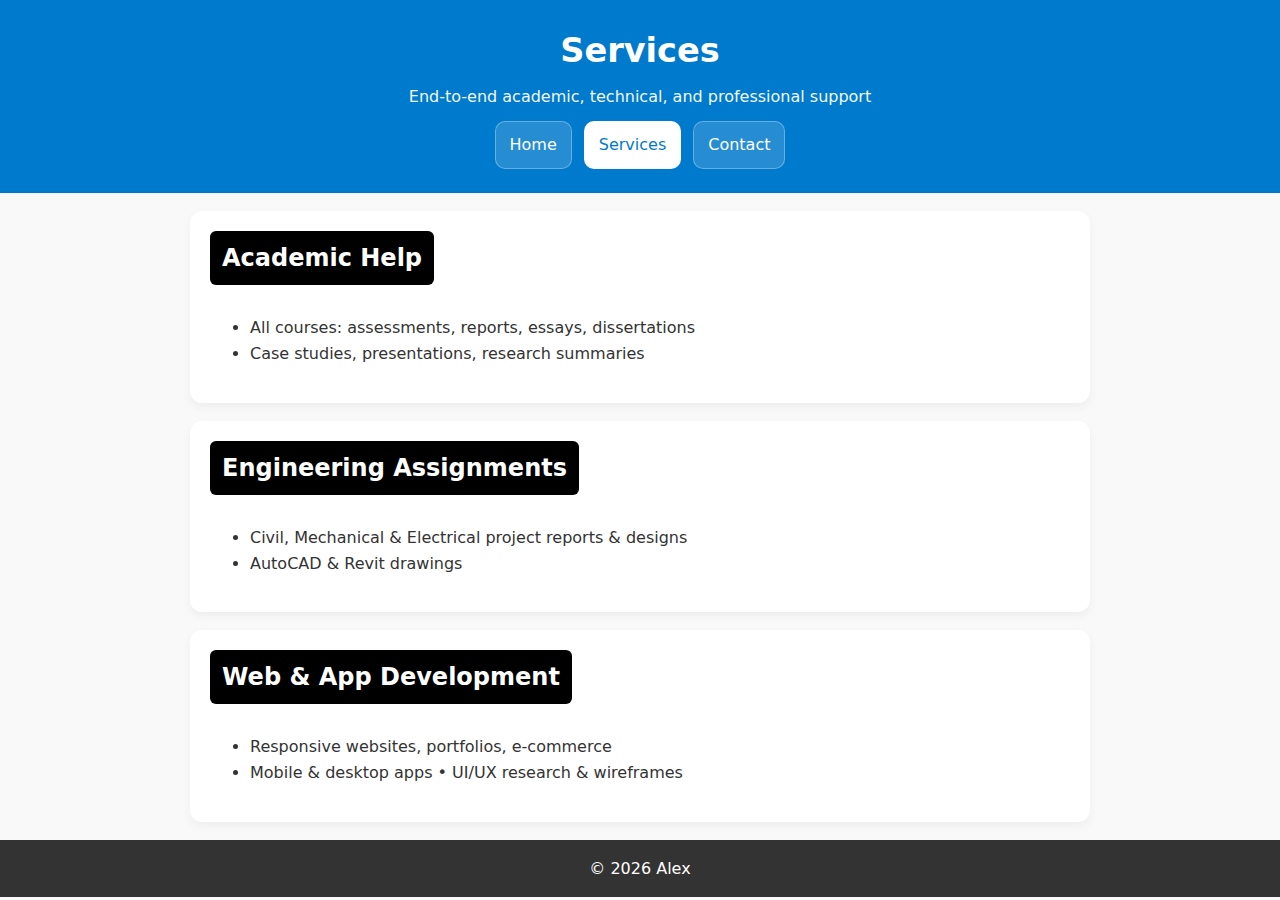
<file: services.html>
<!DOCTYPE html>
<html lang="en">
<head>
  <meta charset="UTF-8" />
  <meta name="viewport" content="width=device-width, initial-scale=1.0"/>
  <title>Alex • Services</title>
  <link rel="stylesheet" href="style.css">
</head>
<body>
  <header>
    <h1>Services</h1>
    <p>End-to-end academic, technical, and professional support</p>
    <nav class="nav">
      <a href="index.html">Home</a>
      <a href="services.html" class="active">Services</a>
      <a href="contact.html">Contact</a>
    </nav>
  </header>

  <section>
    <h2>Academic Help</h2>
    <ul>
      <li>All courses: assessments, reports, essays, dissertations</li>
      <li>Case studies, presentations, research summaries</li>
    </ul>
  </section>

  <section>
    <h2>Engineering Assignments</h2>
    <ul>
      <li>Civil, Mechanical & Electrical project reports & designs</li>
      <li>AutoCAD & Revit drawings</li>
    </ul>
  </section>

  <section>
    <h2>Web & App Development</h2>
    <ul>
      <li>Responsive websites, portfolios, e-commerce</li>
      <li>Mobile & desktop apps • UI/UX research & wireframes</li>
    </ul>
  </section>

  <footer>© <span id="y"></span> Alex</footer>
  <script>document.getElementById('y').textContent=new Date().getFullYear();</script>
</body>
</html>
</file>
<file: style.css>
/* ========== Base / shared styles ========== */
:root{
  --primary:#007acc;    /* default (blue) */
  --accent:#005a99;
  --bg:#f9f9f9;
  --card:#ffffff;
  --text:#333333;
}

*{box-sizing:border-box}
html,body{margin:0;padding:0}
body{
  font-family: Arial, sans-serif;
  line-height: 1.6;
  background: var(--bg);
  color: var(--text);
}

/* Header / Nav */
header{
  background: var(--primary);
  color:#fff;
  padding:24px 16px;
  text-align:center;
}
header h1{margin:0 0 6px;font-size:2.1rem}
header p{margin:0;opacity:.95}
.nav{
  display:flex; gap:14px; justify-content:center; flex-wrap:wrap; margin-top:12px;
}
.nav a{
  color:#fff; text-decoration:none; background:rgba(255,255,255,.15);
  padding:8px 14px; border-radius:8px; border:1px solid rgba(255,255,255,.25);
}
.nav a:hover{background:rgba(255,255,255,.25)}

/* Sections (cards) */
section{
  padding:22px;
  max-width: 960px;
  margin: 22px auto;
  background: var(--card);
  border-radius: 10px;
  box-shadow: 0 2px 8px rgba(0,0,0,.08);
}

/* >>> Sub-headings: white on black (same on all pages) */
section h2, section h3{
  color:#fff;
  background:#000;
  display:inline-block;
  padding:8px 12px;
  border-radius:6px;
  margin:0 0 14px;
}

/* Footer */
footer{
  text-align:center;
  padding:16px;
  background:#222;
  color:#fff;
}

/* ========== Page Themes (change colors per page) ========== */
/* Home (blue) */
.theme-blue{
  --primary:#007acc;
  --accent:#005a99;
  --bg:#f4f8fc;
  --card:#ffffff;
  --text:#1d2430;
}

/* Services (emerald/teal) */
.theme-teal{
  --primary:#0d9488;
  --accent:#0b766d;
  --bg:#f3fbfa;
  --card:#ffffff;
  --text:#13221f;
}

/* Contact (purple) */
.theme-purple{
  --primary:#6d28d9;
  --accent:#5b21b6;
  --bg:#f7f3ff;
  --card:#ffffff;
  --text:#201834;
}

:root { --bg:#f9f9f9; --fg:#333; --brand:#007acc; }
body { margin:0; font-family:system-ui, Arial, sans-serif; line-height:1.6; color:var(--fg); background:var(--bg); }
header { background: var(--brand); color:#fff; padding:24px 16px; text-align:center; }
header h1 { margin:0 0 6px; }
.nav { margin-top:12px; display:flex; gap:12px; justify-content:center; flex-wrap:wrap; }
.nav a { text-decoration:none; padding:10px 14px; border-radius:10px; background:rgba(255,255,255,.15); color:#fff; border:1px solid rgba(255,255,255,.3); }
.nav a:hover { background:rgba(255,255,255,.3); }
.nav a.active { background:#fff; color:var(--brand); }
section { max-width:900px; margin:18px auto; background:#fff; padding:20px; border-radius:12px; box-shadow:0 4px 10px rgba(0,0,0,.05); }
footer { text-align:center; padding:16px; color:#fff; background:#333; }

.theme-blue { --brand:#007acc; }
.theme-teal { --brand:#0f9d8f; }
.theme-purple { --brand:#6a4cff; }
</file>
